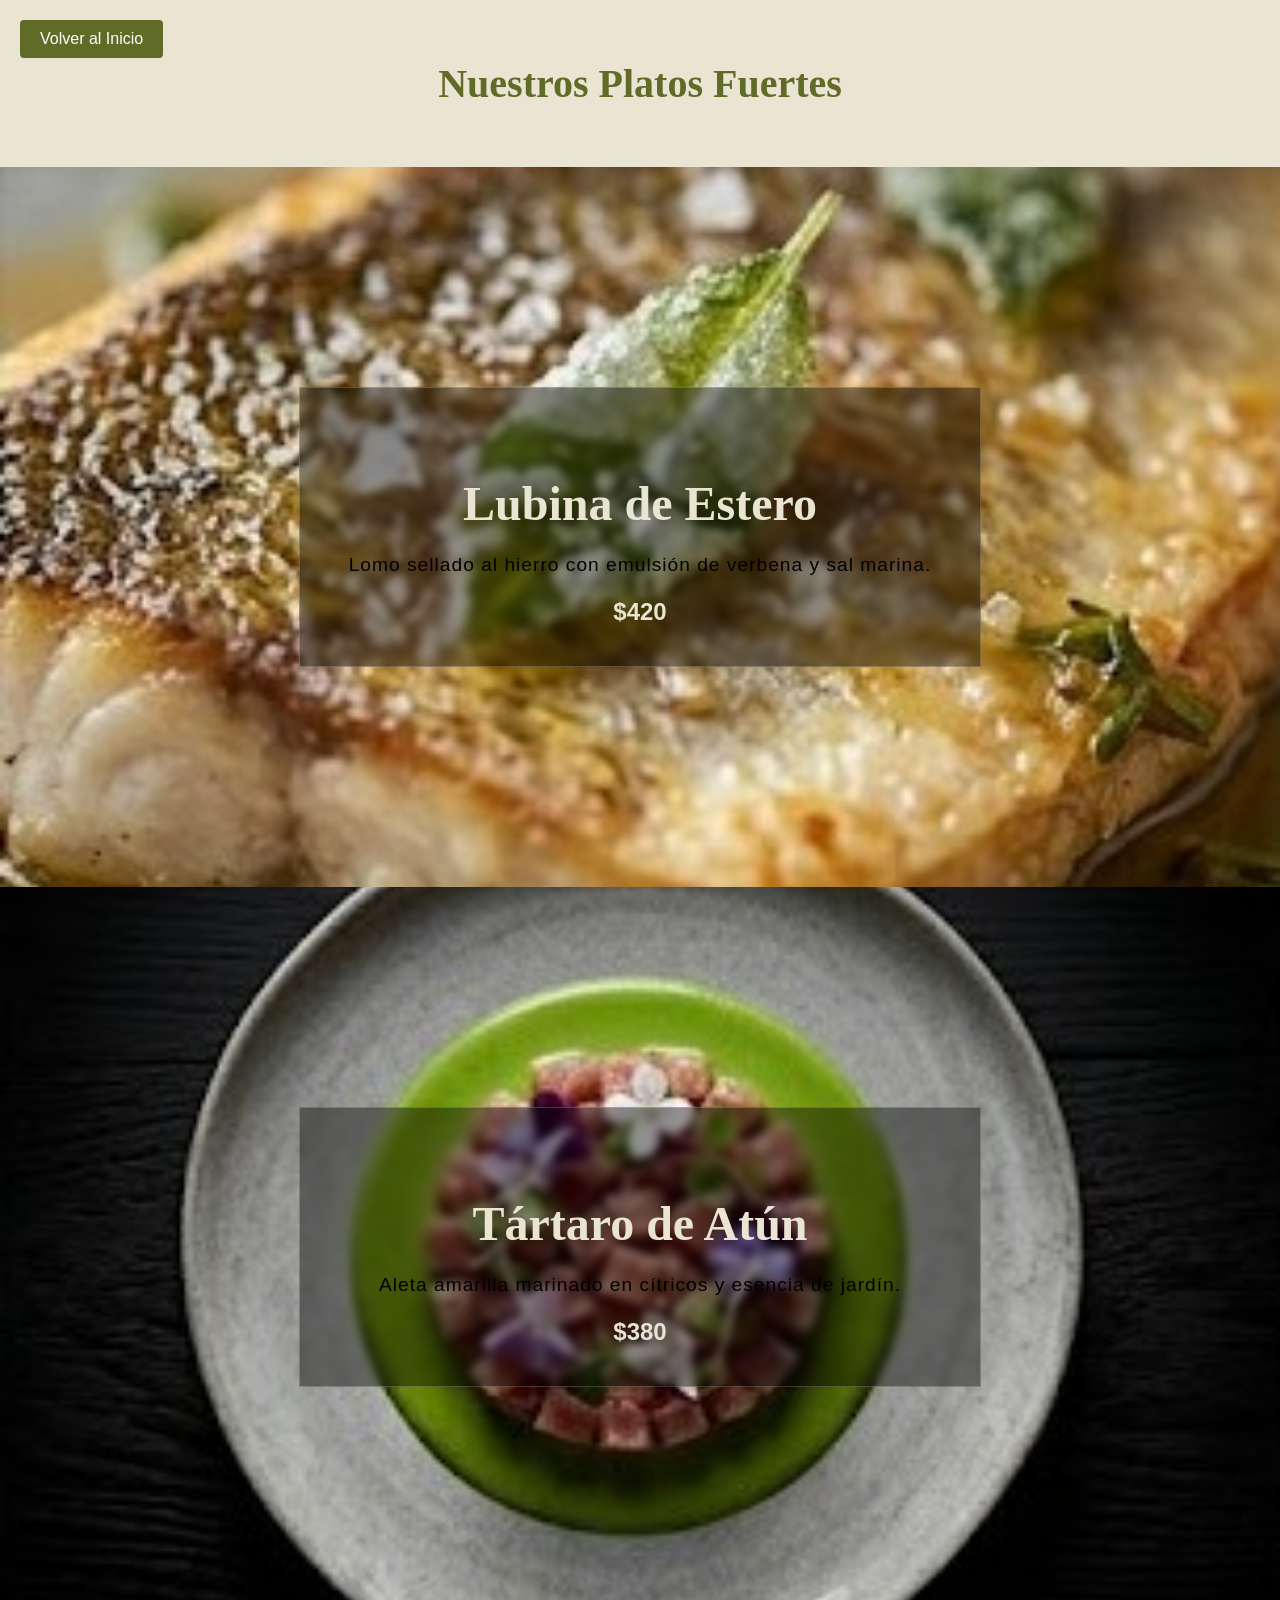
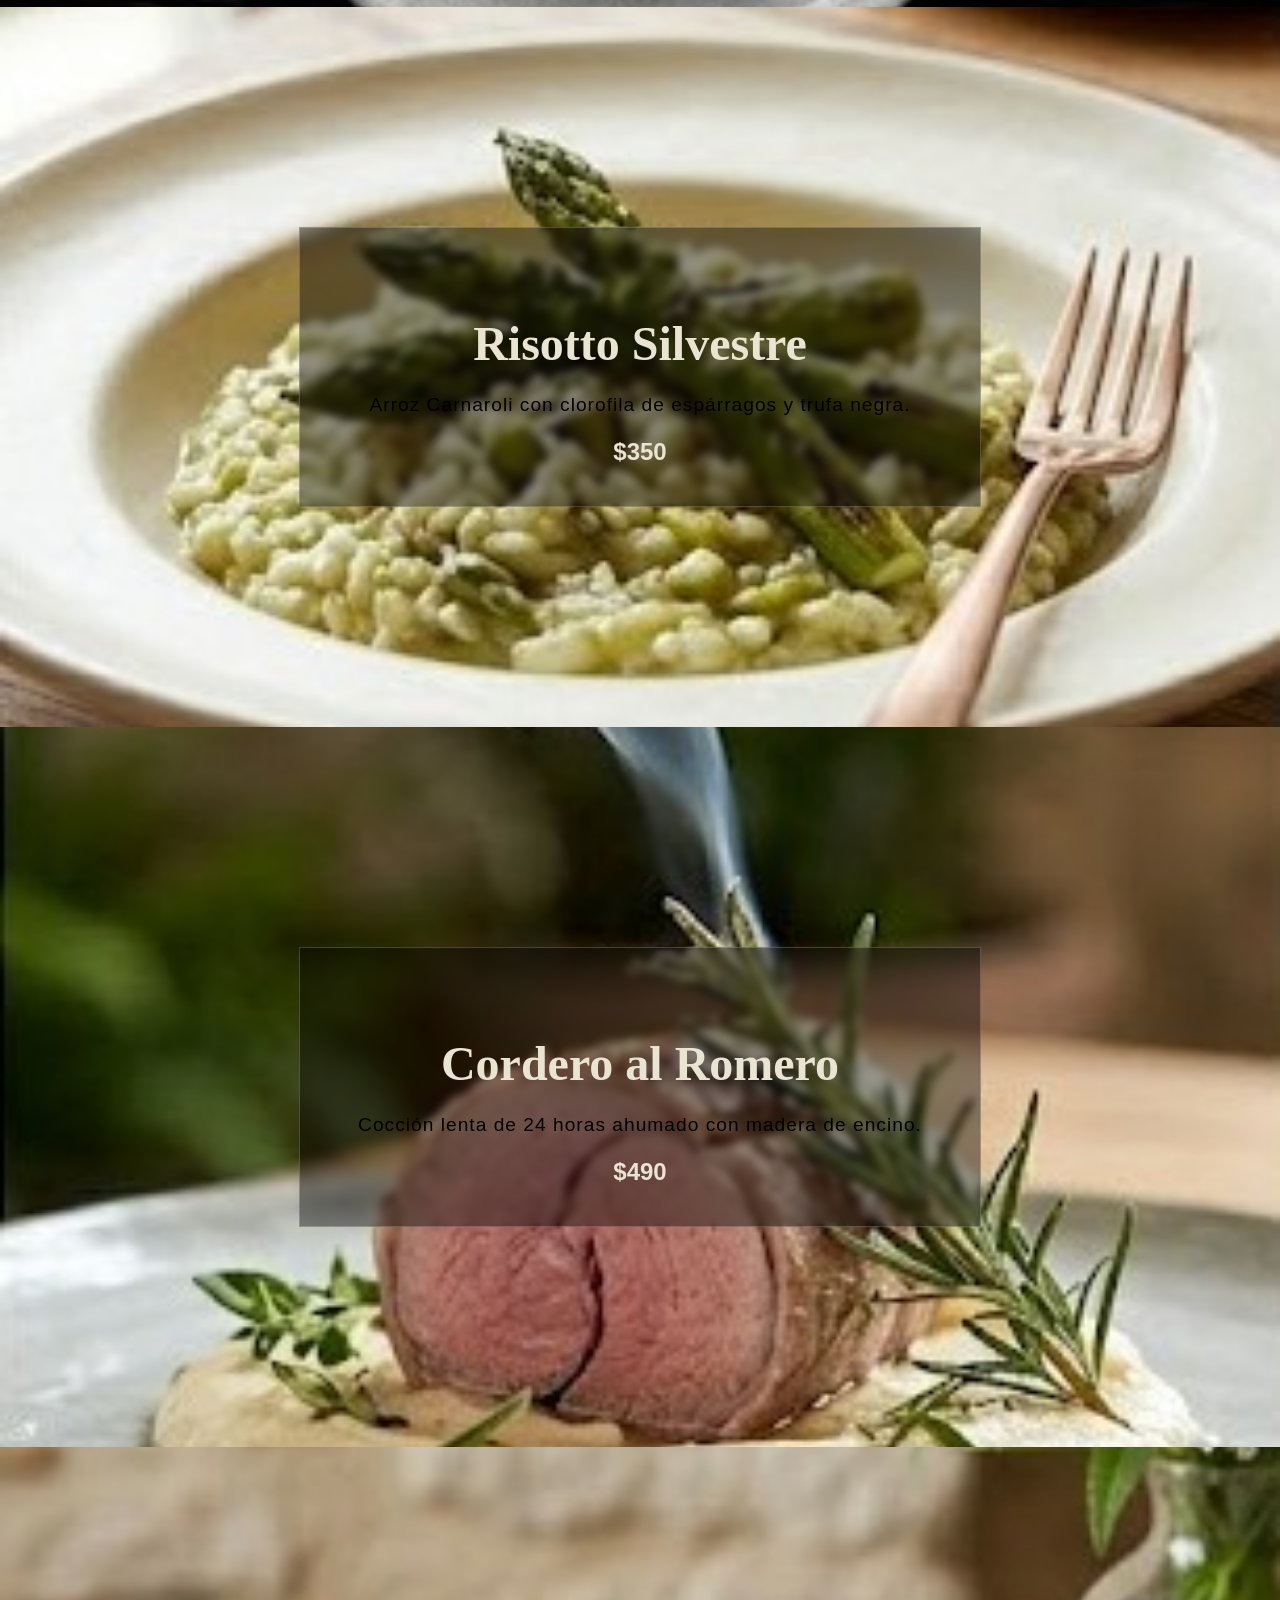
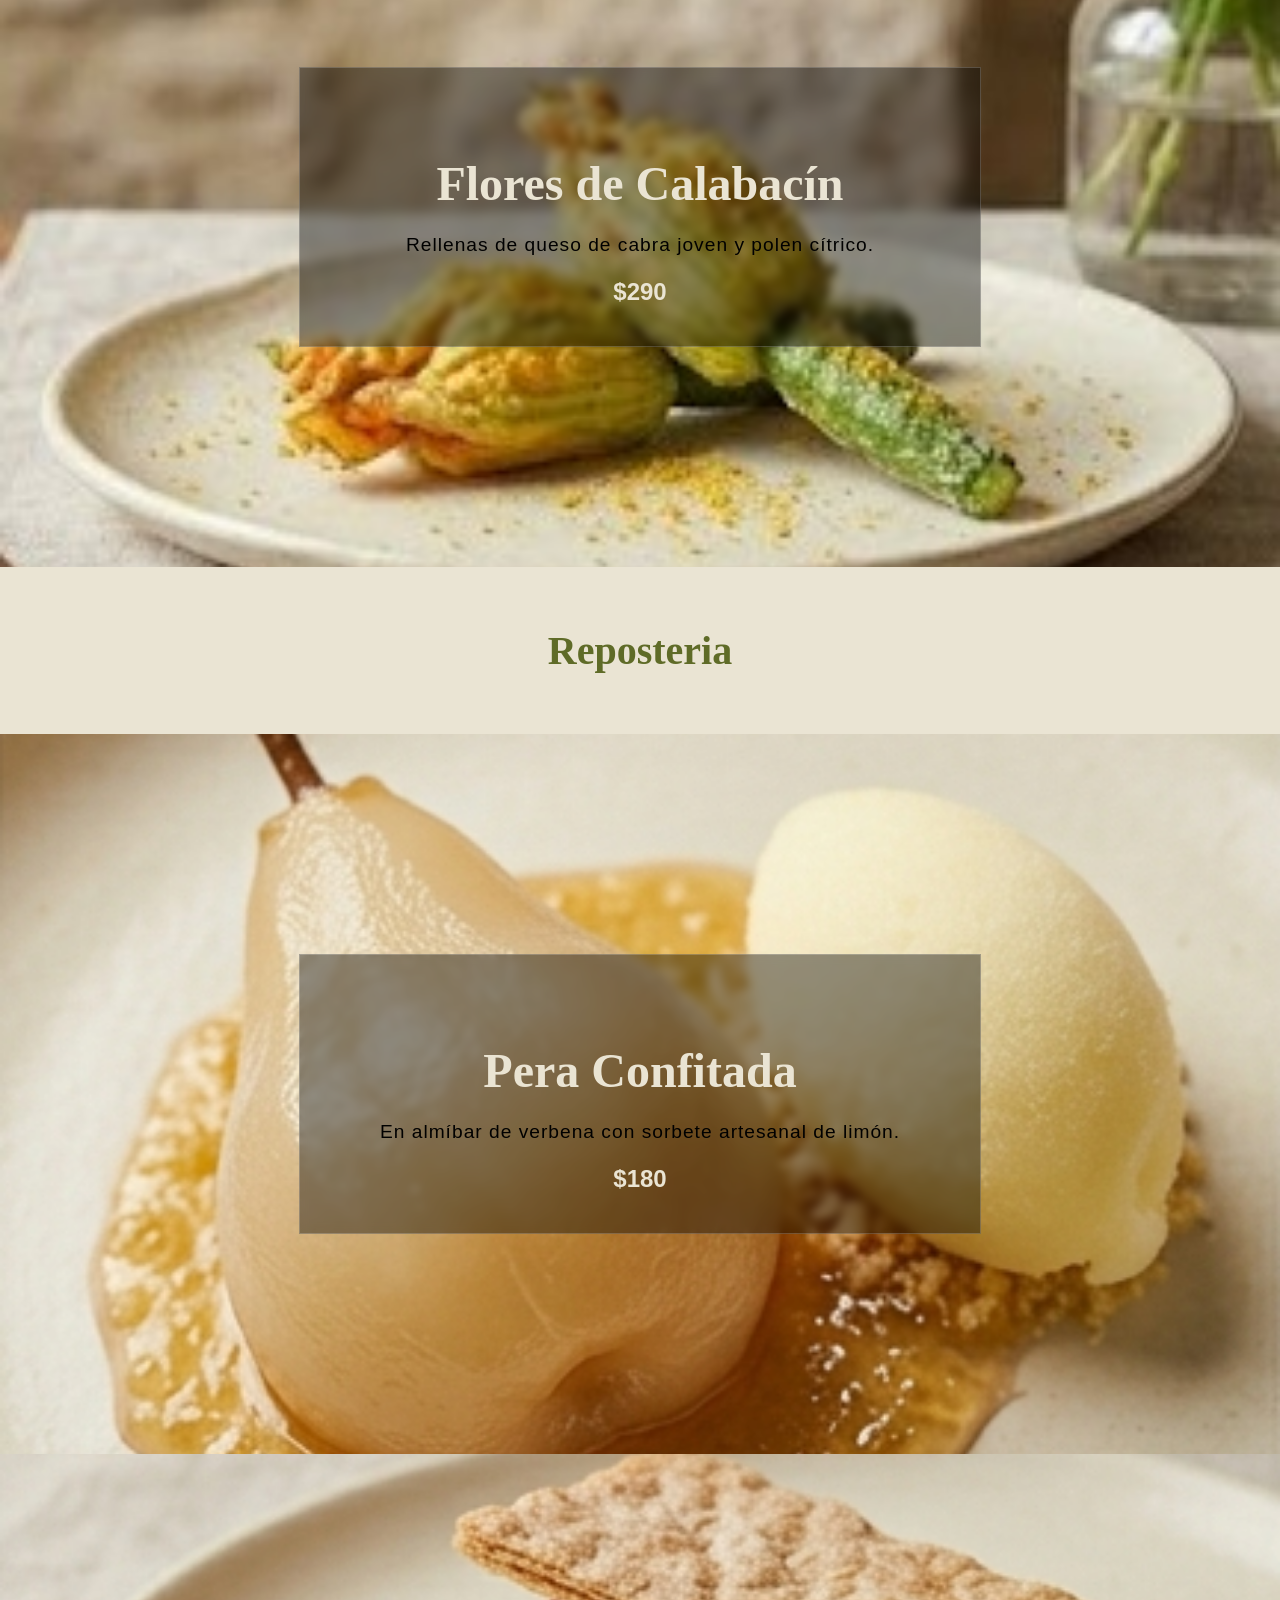
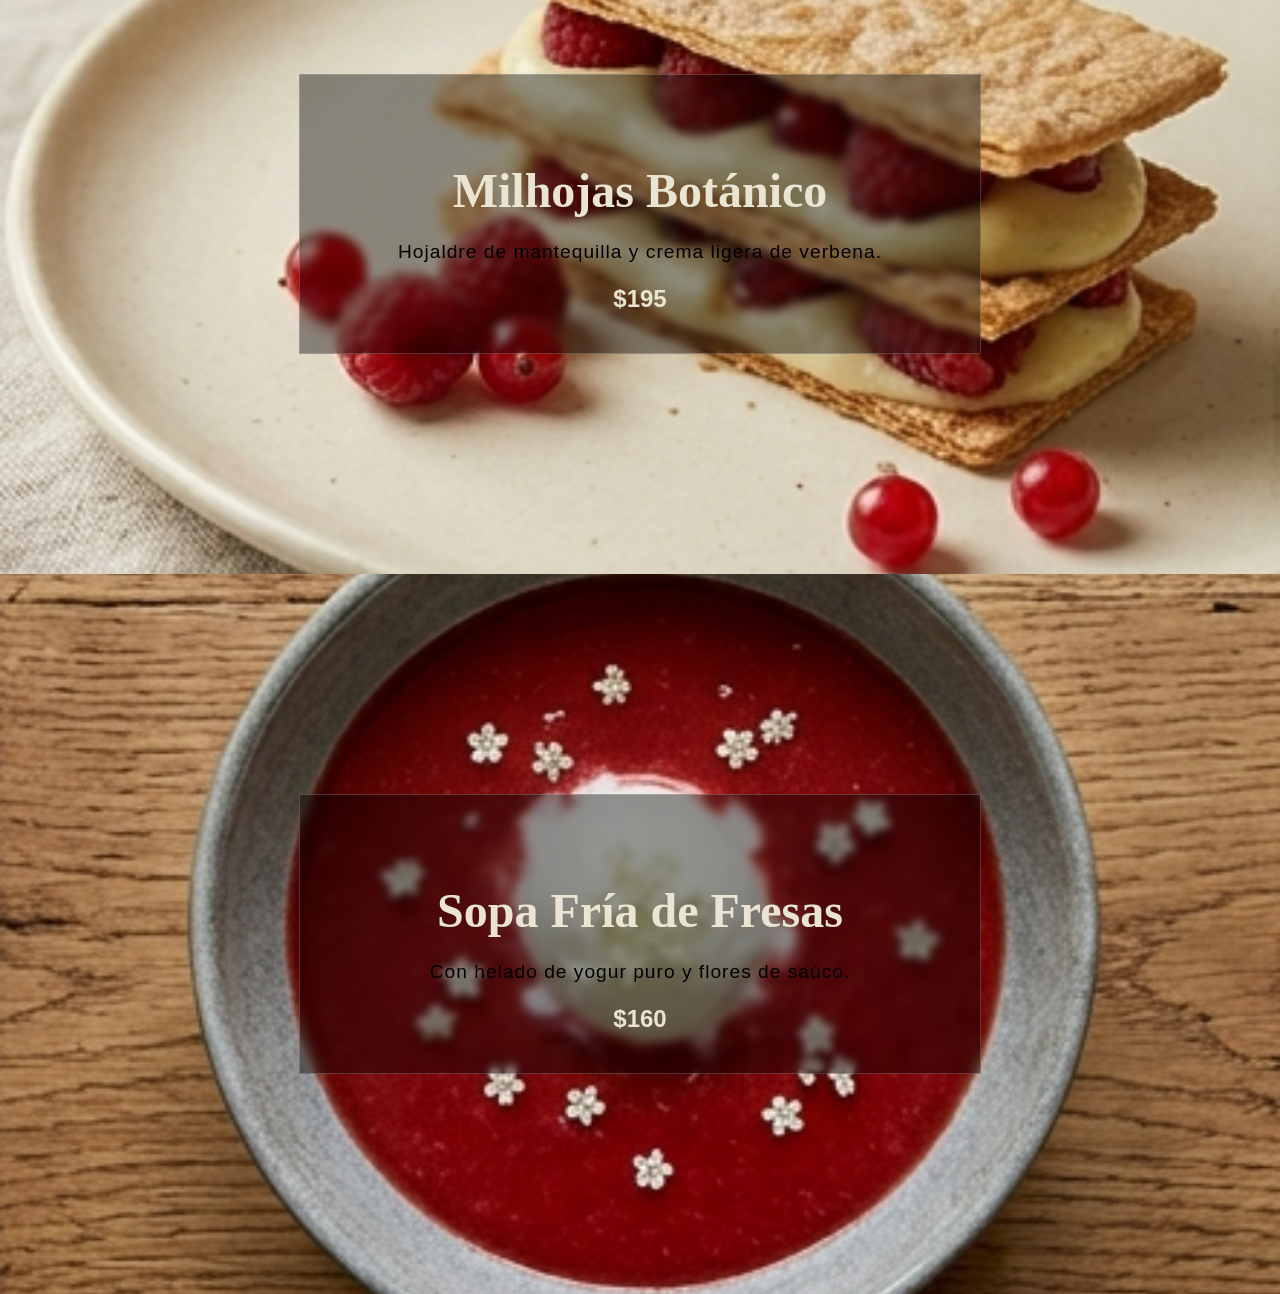
<file: pages/menu.html>
<!DOCTYPE html>
<html lang="es">
<head>
    <meta charset="UTF-8">
    <meta name="viewport" content="width=device-width, initial-scale=1.0">
    <title>Menú Gourmet | Verveine</title>
    <link rel="stylesheet" href="../css/style.css">
    <link rel="stylesheet" href="../css/menu.css">
</head>
<body>

    <main class="menu-wrap">
        <a href="../index.html" class="btn-regresar">Volver al Inicio</a>

        <div class="categoria-header"><h2>Nuestros Platos Fuertes</h2></div>

        <article class="menu-full-section">
            <img src="../img/Platillos/Lubina.jpg" alt="Lubina">
            <div class="info-overlay">
                <h3>Lubina de Estero</h3>
                <p>Lomo sellado al hierro con emulsión de verbena y sal marina.</p>
                <span class="precio">$420</span>
            </div>
        </article>

        <article class="menu-full-section">
            <img src="../img/Platillos/TartaroDeAtun.jpg" alt="Atún">
            <div class="info-overlay">
                <h3>Tártaro de Atún</h3>
                <p>Aleta amarilla marinado en cítricos y esencia de jardín.</p>
                <span class="precio">$380</span>
            </div>
        </article>

        <article class="menu-full-section">
            <img src="../img/Platillos/Rissoto.jpg" alt="Risotto">
            <div class="info-overlay">
                <h3>Risotto Silvestre</h3>
                <p>Arroz Carnaroli con clorofila de espárragos y trufa negra.</p>
                <span class="precio">$350</span>
            </div>
        </article>

        <article class="menu-full-section">
            <img src="../img/Platillos/Cordero.jpg" alt="Cordero">
            <div class="info-overlay">
                <h3>Cordero al Romero</h3>
                <p>Cocción lenta de 24 horas ahumado con madera de encino.</p>
                <span class="precio">$490</span>
            </div>
        </article>

        <article class="menu-full-section">
            <img src="../img/Platillos/FlorDeCalabaza.jpg" alt="Flores Tempura">
            <div class="info-overlay">
                <h3>Flores de Calabacín</h3>
                <p>Rellenas de queso de cabra joven y polen cítrico.</p>
                <span class="precio">$290</span>
            </div>
        </article>

        <div class="categoria-header"><h2>Reposteria</h2></div>

        <article class="menu-full-section">
            <img src="../img/Postres/PeraConfitada.png" alt="Pera">
            <div class="info-overlay">
                <h3>Pera Confitada</h3>
                <p>En almíbar de verbena con sorbete artesanal de limón.</p>
                <span class="precio">$180</span>
            </div>
        </article>

        <article class="menu-full-section">
            <img src="../img/Postres/MilHojas.png" alt="Milhojas">
            <div class="info-overlay">
                <h3>Milhojas Botánico</h3>
                <p>Hojaldre de mantequilla y crema ligera de verbena.</p>
                <span class="precio">$195</span>
            </div>
        </article>

        <article class="menu-full-section">
            <img src="../img/Postres/FresaYElado.png" alt="Sopa Fresas">
            <div class="info-overlay">
                <h3>Sopa Fría de Fresas</h3>
                <p>Con helado de yogur puro y flores de saúco.</p>
                <span class="precio">$160</span>
            </div>
        </article>

    </main>

</body>
</html>
</file>
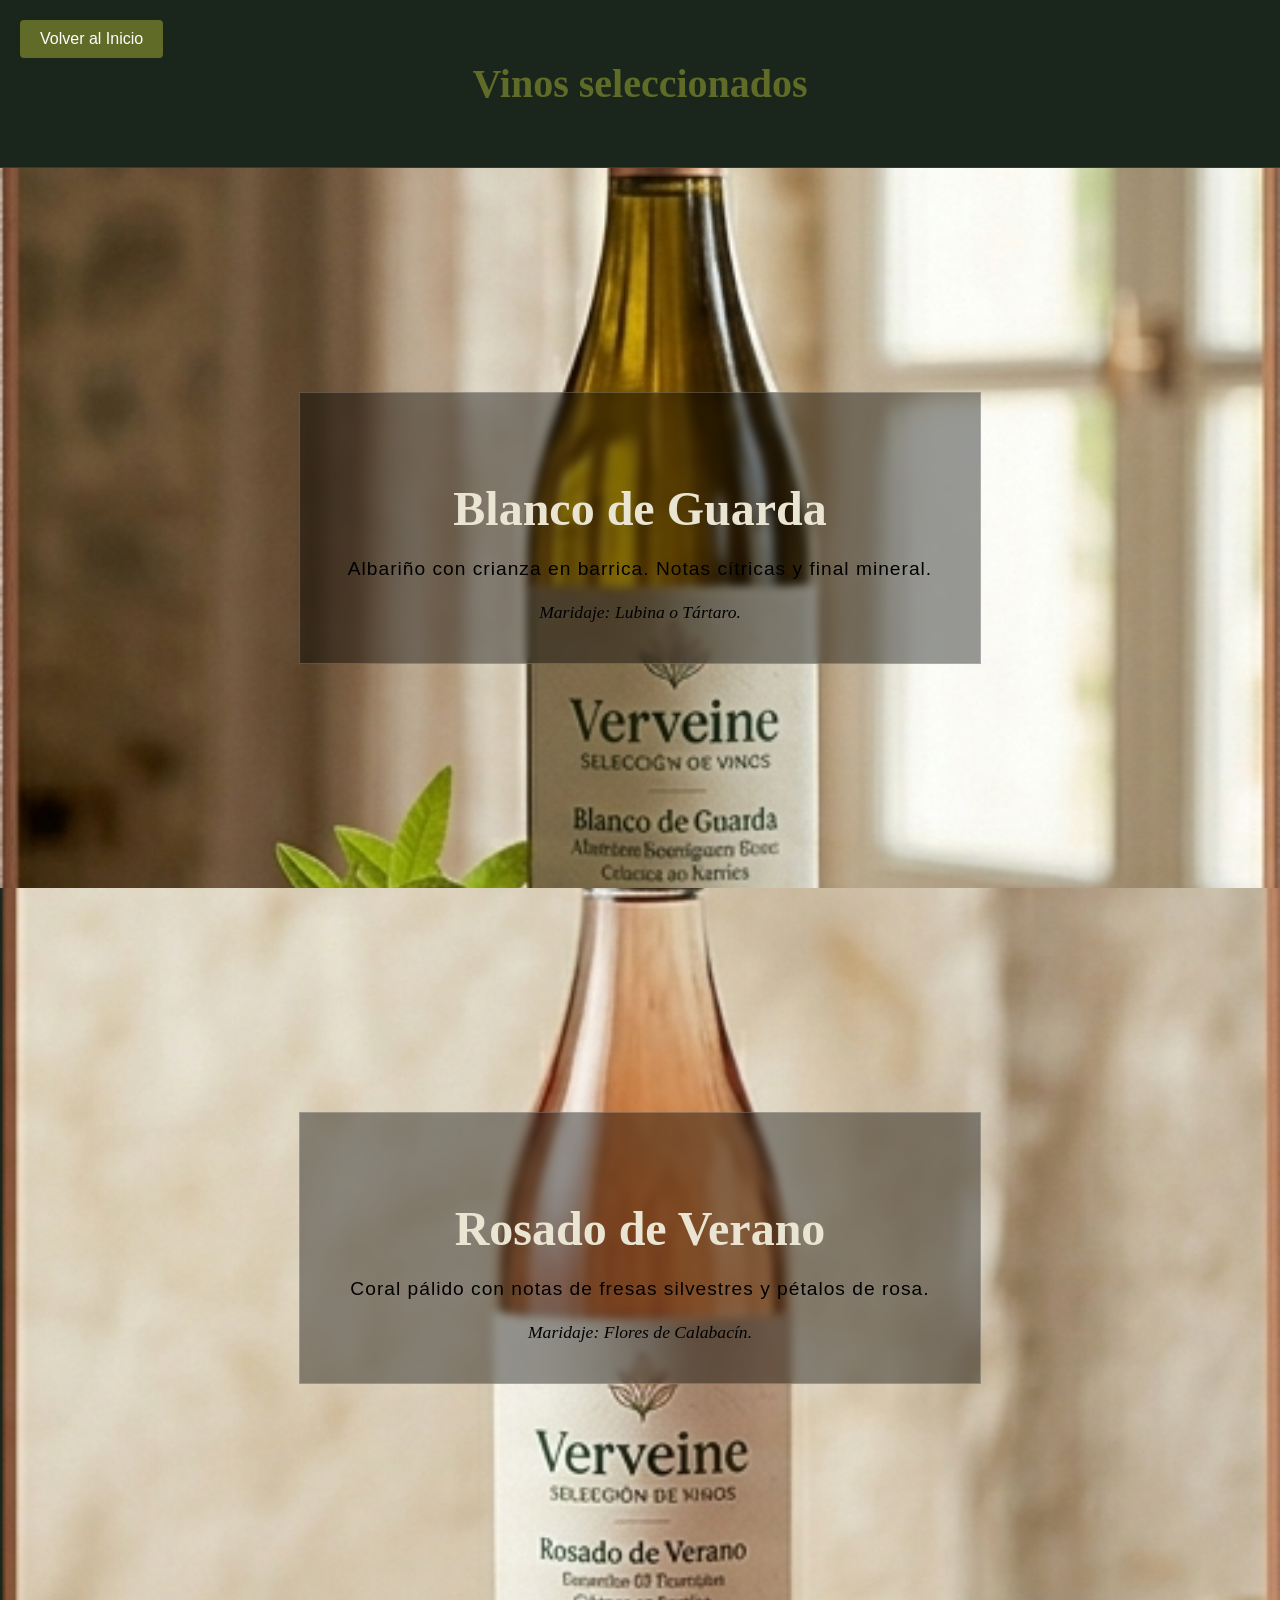
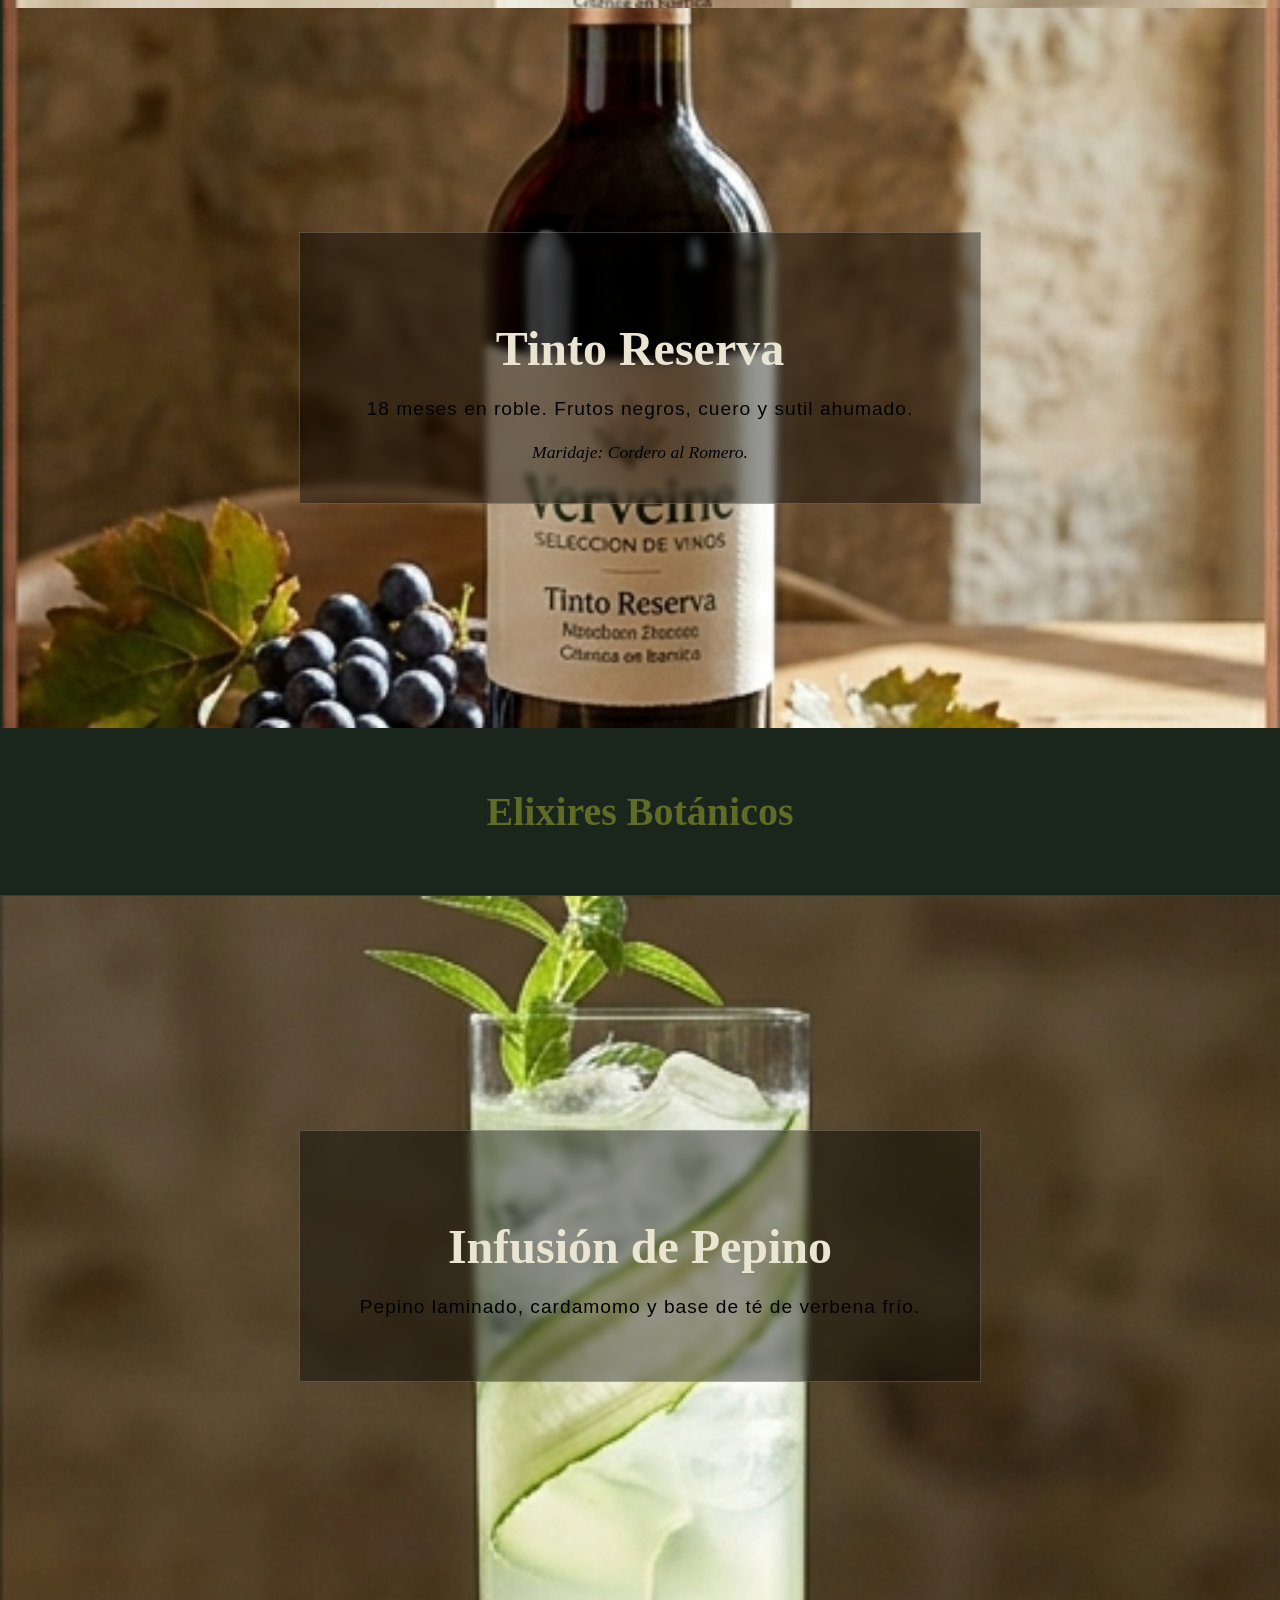
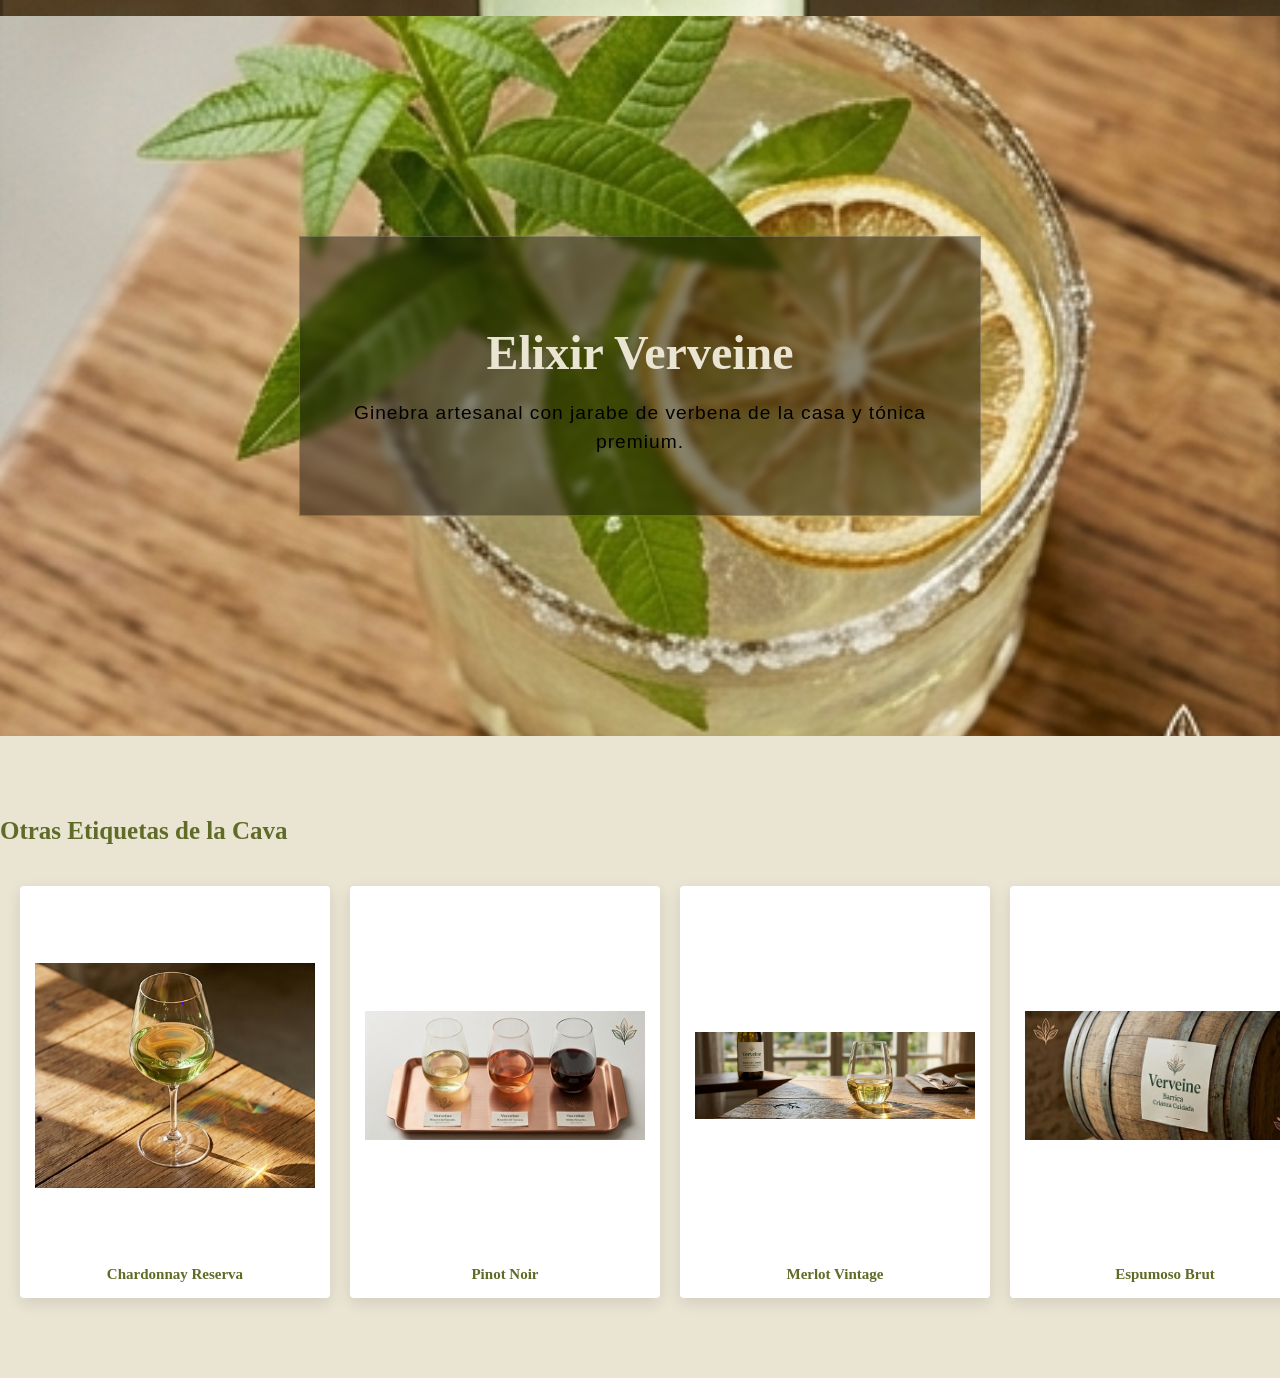
<file: pages/vinos.html>
<!DOCTYPE html>
<html lang="es">
<head>
    <meta charset="UTF-8">
    <meta name="viewport" content="width=device-width, initial-scale=1.0">
    <title>Cava y Elixires | Verveine</title>
    <link rel="stylesheet" href="../css/style.css">
    <link rel="stylesheet" href="../css/menu.css"> </head>
<body>

    <main class="menu-wrap vino-page">
        <a href="../index.html" class="btn-regresar">Volver al Inicio</a>

            <div class="categoria-header">
                <h2>Vinos seleccionados</h2>
            </div>

        <article class="menu-full-section">
            <img src="../img/VinosYbebidas/Vino1.png" alt="Blanco de Guarda">
            <div class="info-overlay">
                <h3>Blanco de Guarda</h3>
                <p>Albariño con crianza en barrica. Notas cítricas y final mineral.</p>
                <span class="nota-de-cata">Maridaje: Lubina o Tártaro.</span>
            </div>
        </article>

        <article class="menu-full-section">
            <img src="../img/VinosYbebidas/Vino2.png" alt="Rosado de Verano">
            <div class="info-overlay">
                <h3>Rosado de Verano</h3>
                <p>Coral pálido con notas de fresas silvestres y pétalos de rosa.</p>
                <span class="nota-de-cata">Maridaje: Flores de Calabacín.</span>
            </div>
        </article>

        <article class="menu-full-section">
            <img src="../img/VinosYbebidas/Vino3.png" alt="Tinto Reserva">
            <div class="info-overlay">
                <h3>Tinto Reserva</h3>
                <p>18 meses en roble. Frutos negros, cuero y sutil ahumado.</p>
                <span class="nota-de-cata">Maridaje: Cordero al Romero.</span>
            </div>
        </article>

        <div class="categoria-header"><h2>Elixires Botánicos</h2></div>

        <article class="menu-full-section">
            <img src="../img/VinosYbebidas/InfucionFria.png" alt="Infusión Pepino">
            <div class="info-overlay">
                <h3>Infusión de Pepino</h3>
                <p>Pepino laminado, cardamomo y base de té de verbena frío.</p>
            </div>
        </article>

        <article class="menu-full-section">
            <img src="../img/VinosYbebidas/Coctel.png" alt="Elixir Gin">
            <div class="info-overlay">
                <h3>Elixir Verveine</h3>
                <p>Ginebra artesanal con jarabe de verbena de la casa y tónica premium.</p>
            </div>
        </article>

        <section class="cava-extra">
            <h2 class="section-title">Otras Etiquetas de la Cava</h2>
            <div class="slider-horizontal">
                <div class="vino-card"><img src="../img/VinosYbebidas/VinoBlanco.png" alt="Vino Extra 1"><span>Chardonnay Reserva</span></div>
                <div class="vino-card"><img src="../img/VinosYbebidas/Seleccion.png" alt="Vino Extra 2"><span>Pinot Noir</span></div>
                <div class="vino-card"><img src="../img/VinosYbebidas/Vinos.png" alt="Vino Extra 3"><span>Merlot Vintage</span></div>
                <div class="vino-card"><img src="../img/VinosYbebidas/Barril.png" alt="Vino Extra 4"><span>Espumoso Brut</span></div>
            </div>
        </section>
    </main>

</body>
</html>
</file>
<file: css/style.css>
header {
    position: relative;
    width: 100%;
    height: 200px;
    overflow: hidden;
}
header img {
    position:absolute;
    top: 0;
    left: 0;
    width: 100%;
    height: 100%;
    object-fit: cover; /*Ajusta la imagen sin estirarla*/
    z-index: -1;
}

/*Estilo General*/
body {
    background-color: #eae4d3;
}

h2 {
    font-family: 'Playfair Display', Georgia, serif;
    font-size: 25px;
    color: #5f6b27;
    font-weight: bold;
}
h3 {
    font-family: 'Sans Serif';
    font-size: 20px;
    color: #392b13;
    font-weight: bold;
}
p, span {
    font-family: 'Lato', Helvetica, Arial, sans-serif;
    font-size: 15px;/*Tamaño de letra*/
    color: black;
    line-height: 1.1;/*Interlineado*/
}

.nota-de-cata {
  font-family: 'Cormorant Garamond', Garamond, serif;
  font-style: italic;
  font-size: 1.1rem;
}

/*------------------------------------------------------------*/
/*-----------Nav-----------*/
nav {
    margin: 0;
    padding: 0%;
    display: flex;
    justify-content: center;
    background-color: #5f6b27;
    margin-top: 0px;/*espacio entre nav y header*/
}
.nav-links {
    display: flex;
    flex-direction: column; /* Columna por defecto en móvil */
    align-items: center;
    gap: 10px;
    padding: 15px; /* Espacio entre botones */
}
/* Estilo de los botones*/
.btn-nav {
    text-decoration: none;
    color: #eae4d3; /* Color del link*/
    background-color: transparent; /* Fondo transparente */
    padding: 10px 20px;
    border-radius: 5px;
    font-weight: bold;
    transition: all 0.3s ease; /* Transición suave */
}
/* ---Al pasar el ratón--- */
.btn-nav:hover {
    background-color: #eae4d3; /*color de fondo al que cambian los botones*/
    color: #5f6b27; /* El texto cambia al color*/
    box-shadow: 0 4px 10px rgba(0,0,0,0.2); /*sombra*/
}

/* --- El menu se queda aunque se haga scrol --- */
.top-bar {
    position: sticky; /* Se queda "pegado" al llegar al tope */
    top: 0;           /* Distancia desde arriba para pegarse */
    z-index: 1000;    /* El menú pase por encima de las fotos */
    box-shadow: 0 2px 10px rgba(0,0,0,0.1);
}

/* --- FLEXBOX EN EL NAV --- */
nav {
    display: flex;             /* Activamos Flexbox */
    justify-content: center;    /* Centra los items horizontalmente*/
    align-items: center;        /* Centra verticalmente (eje cruzado) */
    background-color: #5f6b27;
    padding: 10px 0;
}

.nav-links {
    display: flex;
    flex-wrap: wrap; /* Si no caben en celular, saltan de línea */
    justify-content: center;
    gap: 20px;
    list-style: none;
}
/*---------------Media movilTABLETS (De 600px a 1024px)---------------*/
@media (min-width: 600px) {
    .nav-links {
        flex-direction: row; /* Cambia a horizontal */
        justify-content: center;
    }

    p {
        font-size: 17px; /* Aumentamos legibilidad */
        line-height: 1.5;
    }
}
/*---------------Media ESCRITORIO (Más de 1024px)---------------*/
@media (min-width: 1024px) {
  
    .seccion-der {
        flex-direction: row-reverse; /* Imagen a la derecha, texto izquierda */
    }

    .seccion-iz {
        flex-direction: row; /* Imagen a la izquierda, texto derecha */
    }

    .seccion-der img, .seccion-iz img {
        width: 50%; /* Comparten el espacio al 50% */
        height: 400px;
    }

    .texto-contenido {
        width: 40%; /* Dejamos aire a los lados del texto */
    }
}
/*----------------------------------------------------------------*/
/* seccions*/
/*Media movil*/
.seccion-der, .seccion-iz {
    display: flex;
    flex-direction: column; /* Apilados verticalmente */
    gap: 20px;
    padding: 20px;
    border: 1px solid #ccc;
}

.seccion-der img, .seccion-iz img {
    width: 100%; /* La imagen toma todo el ancho disponible */
    height: 250px;
}

.texto-contenido {
    width: 100%;
    text-align: center;
}
/* --- RESPONSIVE --- */
.seccion-sucursal {
    display: flex;
    flex-direction: column;    /* En celular: imagen arriba, texto abajo */
    gap: 20px;
    padding: 40px 5%;
    border-bottom: 1px solid #ccc;
}
.seccion-der {
    display: flex;
    flex-direction: row-reverse;
    align-items: center;
    gap: 13%;
    padding: 10px;
    border: 1px solid #ccc;
}

/* Ajuste para Pantallas Grandes (PC) */
@media (min-width: 768px) {
    .seccion-sucursal {
        flex-direction: row;   /* En PC: uno al lado del otro */
        align-items: center;
    }

    .seccion-der {
        flex-direction: row-reverse; /* Imagen a la derecha */
    }

    .seccion-sucursal img {
        width: 50%;            /* La imagen ocupa la mitad */
        height: 400px;         /* Más alta en PC */
    }
}

/* Ajustes de tamaño de la imagen */
.seccion-der img {
    width: 50%;
    height: 200px;
    object-fit: cover;
}

.sesscion-iz{
    display: flex;
    align-items: center; /* Centra el texto verticalmente*/
    gap: 13%; /* Espacio entre la imagen y el texto */
    padding: 10px;
    border: 1px solid #ccc;
}
/* Ajustes de tamaño de la imagen */
.sesscion-iz img {
    width: 50%; /*Ancho*/
    height: 200px; /*Alto*/
    object-fit: cover; /*Ajusta la imagen*/
}
.texto-contenido {
    display: flex;
    flex-direction: column; /* Coloca elementos uno debajo de otro */
    justify-content: center; /* Centra verticalmente */
    align-items: center; /* Centra horizontalmente */
    height: 200px; /*altura definida */
    text-align: center; /* Asegura el centrado de las líneas largas */
}

footer {
    position: relative;
    width: 100%;
    height: 150px;
    overflow: hidden;
    display: flex;
}
footer img {
    top: 0;
    left: 0;
    width: 100%;
    height: 100%;
    object-fit: cover; /*Ajusta la imagen*/
    opacity: 0.7; /* transparencia de la imagen */
    transition: opacity 0.3s; /*suaviza el cambio */
}
.texto-footer {
    position: absolute;        /* Se posiciona respecto al footer */
    top: 50%;
    left: 50%;
    transform: translate(-50%, -50%); /* Truco para centrado perfecto */
    text-align: center;
    background: rgba(255, 255, 255, 0.8); /* Fondo semi-transparente */
    padding: 20px;
    width: 80%;
    max-width: 400px;
}
footer h2 {
    color: black;
}
</file>
<file: css/menu.css>
/* CONFIGURACIÓN DE PANTALLA COMPLETA */
body, html {
    margin: 0;
    padding: 0;
    overflow-x: hidden;
}

.menu-wrap {
    width: 100%;
}

/* Títulos de Categoría */
.categoria-header {
    background-color: #eae4d3;
    color: #eae4d3;
    padding: 60px 20px;
    text-align: center;
}

.categoria-header h2 {
    font-size: 2.5rem;
    margin: 0;
}

/* CADA PLATILLO COMO SECCIÓN DE PANTALLA COMPLETA */
.menu-full-section {
    position: relative;
    width: 100%;
    height: 80vh; /* Altura */
    overflow: hidden;
    display: flex;
    align-items: center;
    justify-content: center;
}

.menu-full-section img {
    position: absolute;
    top: 0;
    left: 0;
    width: 100%;
    height: 100%;
    object-fit: cover;
    transition: transform 1.5s ease; /* Animación lenta */
}

/* Efecto Zoom al hacer Scroll/Hover */
.menu-full-section:hover img {
    transform: scale(1.1);
}

/* TEXTO SOBRE LA IMAGEN */
.info-overlay {
    position: relative;
    z-index: 10;
    text-align: center;
    color: white;
    background: rgba(0, 0, 0, 0.4); /* Filtro oscuro para leer mejor */
    padding: 40px;
    width: 80%;
    max-width: 600px;
    backdrop-filter: blur(4px); /* Efecto de cristal esmerilado */
    border: 1px solid rgba(255,255,255,0.2);
    animation: fadeIn 1s ease-out;
}

.info-overlay h3 {
    font-family: 'Playfair Display', serif;
    font-size: 3rem;
    margin-bottom: 10px;
    color: #eae4d3
}

.info-overlay p {
    font-family: 'Lato', sans-serif;
    font-size: 1.2rem;
    letter-spacing: 1px;
}

.precio {
    display: block;
    margin-top: 20px;
    font-weight: bold;
    color: #eae4d3;
    font-size: 1.5rem;
}

/* BOTÓN REGRESAR FLOTANTE */
.btn-regresar {
    position: fixed;
    top: 20px;
    left: 20px;
    z-index: 1000;
    background: #5f6b27;
    color: white;
    padding: 10px 20px;
    text-decoration: none;
    border-radius: 4px;
    font-family: 'Lato', sans-serif;
    transition: 0.3s;
}

.btn-regresar:hover {
    background: #392b13;
}

/* ANIMACIONES */
@keyframes fadeIn {
    from { opacity: 0; transform: translateY(20px); }
    to { opacity: 1; transform: translateY(0); }
}

/* MEDIA QUERIES (RESPONSIVO) */
@media (max-width: 768px) {
    .menu-full-section {
        height: 60vh;
    }
    .info-overlay h3 {
        font-size: 2rem;
    }
}

/* --- GALERÍA DESPLAZABLE (SLIDER) --- */

.cava-extra {
    background-color: #eae4d3;
    padding: 60px 0;
    overflow: hidden;
}

.slider-horizontal {
    display: flex;             /* Flexbox para ponerlos en fila */
    overflow-x: auto;          /* Permite el scroll horizontal */
    scroll-snap-type: x mandatory; /* Hace que las fotos "se peguen" al deslizar */
    gap: 20px;
    padding: 20px;
    scrollbar-width: none;     /* Oculta la barra en Firefox */
}

.slider-horizontal::-webkit-scrollbar {
    display: none;             /* Oculta la barra en Chrome/Safari */
}

.vino-card {
    flex: 0 0 280px;           /* No se encogen, mantienen 280px de ancho */
    scroll-snap-align: center; /* Se centran al deslizar */
    text-align: center;
    background: white;
    padding: 15px;
    border-radius: 4px;
    box-shadow: 0 5px 15px rgba(0,0,0,0.1);
}

.vino-card img {
    width: 100%;
    height: 350px;
    object-fit: contain;       /* Para que las botellas se vean completas */
    margin-bottom: 10px;
}

.vino-card span {
    font-family: 'Playfair Display', serif;
    color: #5f6b27;
    font-weight: bold;
}

/* --- ESTILOS EXCLUSIVOS PÁGINA DE VINOS --- */

/* Fondo independiente para la página de vinos */
.vino-page {
    background-color: #1a261b; /* Un verde profundo y elegante */
}

/* Ajuste de color de títulos de sección para el fondo oscuro */
.vino-page .categoria-header {
    background-color: transparent;
    border-bottom: 1px solid rgba(255,255,255,0.1);
}
</file>
